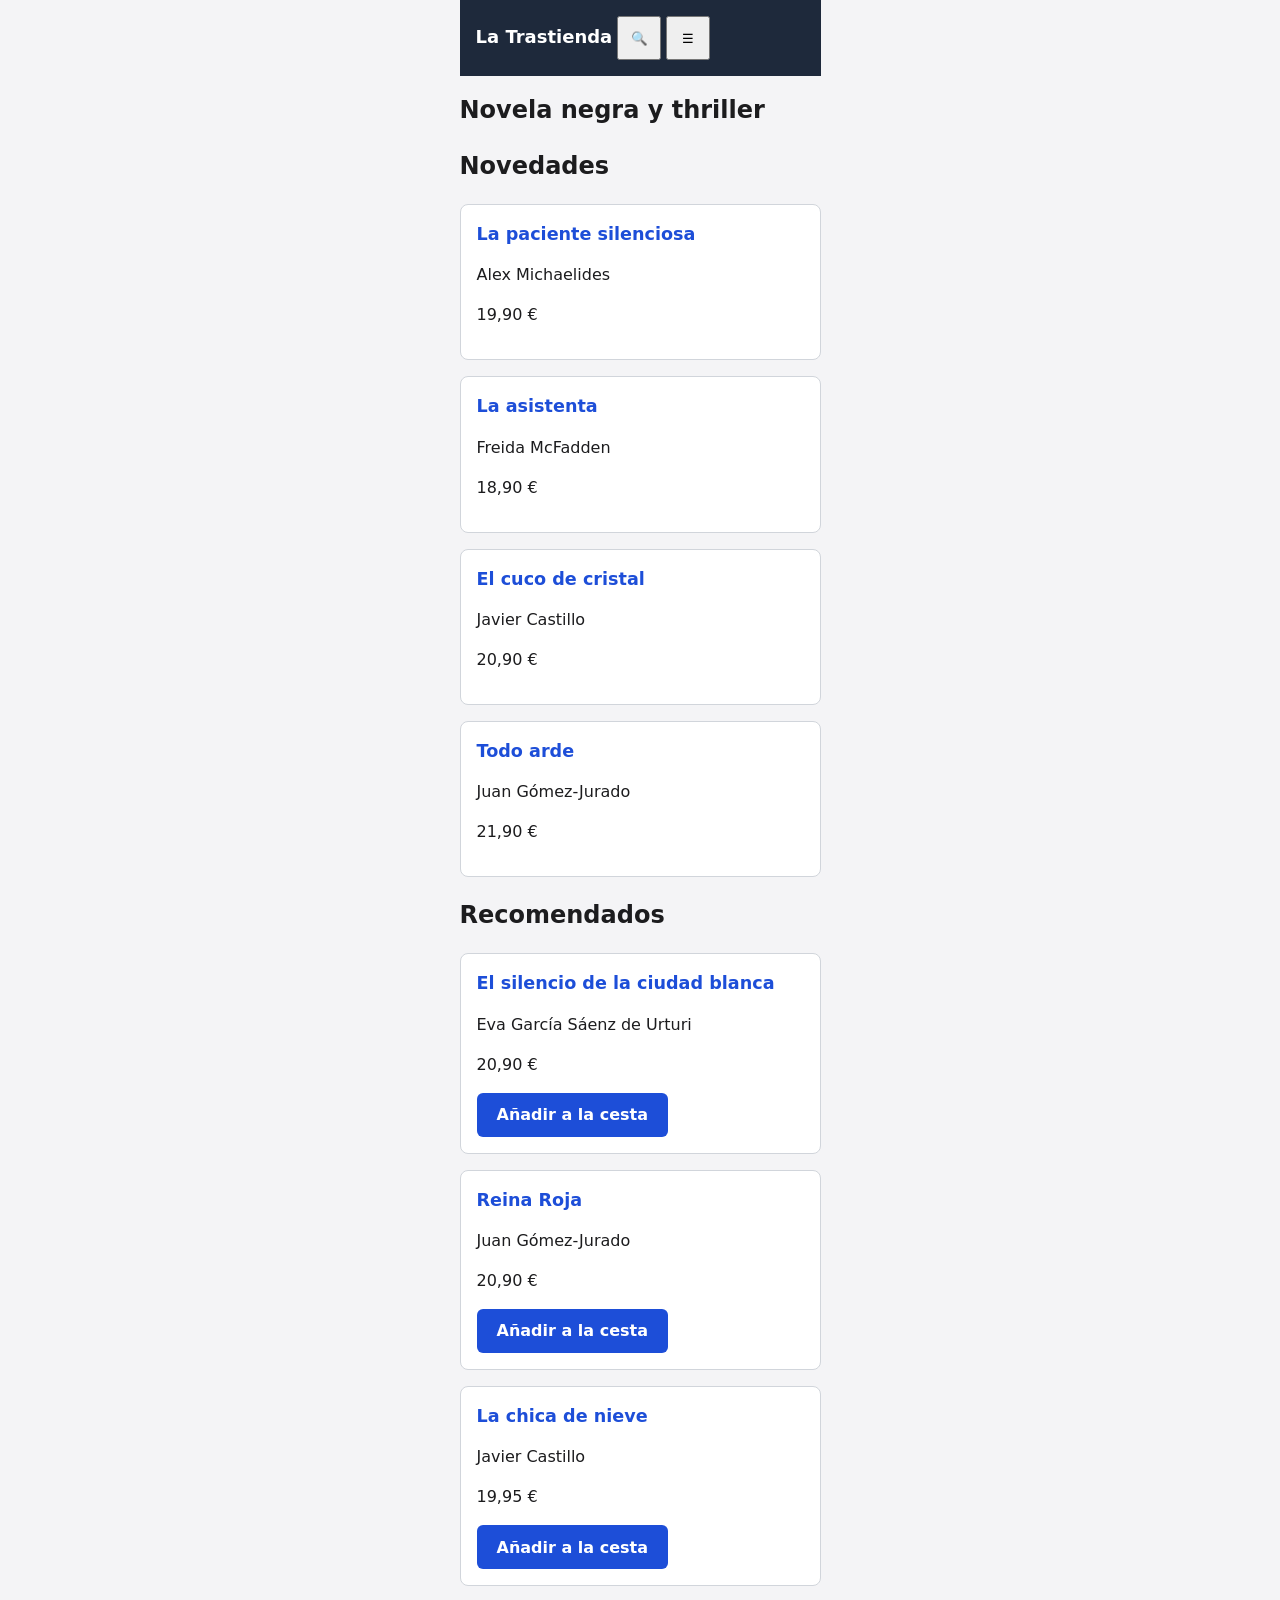
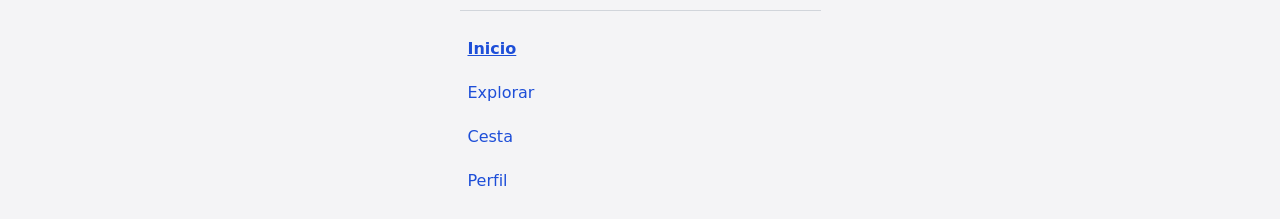
<file: index.html>
<!DOCTYPE html>
<html lang="es">
<head>
    <meta charset="UTF-8">
    <meta name="viewport" content="width=device-width, initial-scale=1.0">
    <title>Inicio · La Trastienda</title>
    <link rel="stylesheet" href="css/estilos.css">
</head>
<body>
    <div class="app-container">

        <header>
        <a href="index.html">La Trastienda</a>
        <button type="button" aria-label="Buscar">🔍</button>
        <button type="button" aria-label="Abrir menú">☰</button>
        </header>

        <main>
        <h1>Novela negra y thriller</h1>

        <!-- Sección Novedades (4 artículos) -->
        <section>
            <h2>Novedades</h2>

            <article class="card">
            <h3><a href="detalle.html">La paciente silenciosa</a></h3>
            <p>Alex Michaelides</p>
            <p>19,90 €</p>
            </article>

            <article class="card">
            <h3><a href="detalle.html">La asistenta</a></h3>
            <p>Freida McFadden</p>
            <p>18,90 €</p>
            </article>

            <article class="card">
            <h3><a href="detalle.html">El cuco de cristal</a></h3>
            <p>Javier Castillo</p>
            <p>20,90 €</p>
            </article>

            <article class="card">
            <h3><a href="detalle.html">Todo arde</a></h3>
            <p>Juan Gómez-Jurado</p>
            <p>21,90 €</p>
            </article>
        </section>

        <!-- Sección Recomendados (3 artículos) -->
        <section>
            <h2>Recomendados</h2>

            <article class="card">
            <h3><a href="detalle.html">El silencio de la ciudad blanca</a></h3>
            <p>Eva García Sáenz de Urturi</p>
            <p>20,90 €</p>
            <button type="button" class="btn-accion">Añadir a la cesta</button>
            </article>

            <article class="card">
            <h3><a href="detalle.html">Reina Roja</a></h3>
            <p>Juan Gómez-Jurado</p>
            <p>20,90 €</p>
            <button type="button" class="btn-accion">Añadir a la cesta</button>
            </article>

            <article class="card">
            <h3><a href="detalle.html">La chica de nieve</a></h3>
            <p>Javier Castillo</p>
            <p>19,95 €</p>
            <button type="button" class="btn-accion">Añadir a la cesta</button>
            </article>
        </section>
        </main>

        <nav aria-label="Secciones de la app">
        <ul>
            <li><a href="index.html" aria-current="page">Inicio</a></li>
            <li><a href="explorar.html">Explorar</a></li>
            <li><a href="carrito.html">Cesta</a></li>
            <li><a href="perfil.html">Perfil</a></li>
        </ul>
        </nav>

    </div>
</body>
</html>
</file>
<file: css/estilos.css>
/* =========================================
    1. RESET UNIVERSAL (Modelo de caja)
   ========================================= */
*,
*::before,
*::after {
    box-sizing: border-box;
}

/* =========================================
    VARIABLES DE DISEÑO
   ========================================= */
:root {
    --bg-app: #f4f4f6;
    --bg-surface: #ffffff;
    --bg-header: #1e293b;
    --text-main: #1c1c1e;
    --text-light: #ffffff;
    --border-neutral: #d1d5db;
    --color-primary: #1d4ed8;
    --color-primary-hover: #1e40af;
}

/* =========================================
    REGLAS GENERALES (Body, Header y Enlaces)
   ========================================= */
body {
    margin: 0;
    font-family:
        system-ui,
        -apple-system,
        "Segoe UI",
        Roboto,
        sans-serif;
    color: var(--text-main);
    background-color: var(--bg-app);
    line-height: 1.5;
}

header {
    background-color: var(--bg-header);
    color: var(--text-light);
    padding: 1rem;
    margin-block-end: 1rem;
}

header a {
    color: var(--text-light);
    font-weight: 700;
    font-size: 1.125rem;
}

a {
    color: var(--color-primary);
    text-decoration: none;
}

a:hover,
a:focus-visible {
    text-decoration: underline;
}

h1 {
    font-size: 1.5rem;
    margin-block-start: 0;
    margin-block-end: 1rem;
}

/* =========================================
    2. CONTENEDOR DE LA APP MÓVIL (393px)
   ========================================= */
.app-container {
    max-width: 393px;
    margin-inline: auto;
    padding-inline: 16px;
    background-color: var(--bg-app);
    min-height: 100vh;
}

/* =========================================
    3. MAQUETACIÓN DE LA TARJETA (.card)
   ========================================= */
.card {
    background-color: var(--bg-surface);
    border: 1px solid var(--border-neutral);
    padding: 1rem;
    /* 16px */
    margin-block-end: 1rem;
    /* 16px */
    border-radius: 8px;
}

.card h2,
.card h3 {
    margin-block-start: 0;
    margin-block-end: 0.5rem;
    font-size: 1.1rem;
}

/* =========================================
    4. BOTÓN ACCESIBLE (Área táctil >= 44px)
   ========================================= */
.btn-accion {
    display: inline-block;
    padding: 0.75rem 1.25rem;
    min-height: 44px;
    background-color: var(--color-primary);
    color: var(--text-light);
    font-family: inherit;
    font-size: 1rem;
    font-weight: 600;
    border: none;
    border-radius: 6px;
    text-align: center;
    cursor: pointer;
}

.btn-accion:hover,
.btn-accion:focus-visible {
    background-color: var(--color-primary-hover);
    text-decoration: none;
}

/* Botones de cabecera y cantidad con área táctil accesible */
button {
    min-width: 44px;
    min-height: 44px;
    cursor: pointer;
}

/* =========================================
    BARRA DE NAVEGACIÓN INFERIOR
   ========================================= */
nav {
    padding-block: 1rem;
    border-top: 1px solid var(--border-neutral);
    margin-block-start: 1.5rem;
}

nav ul {
    list-style: none;
    margin: 0;
    padding: 0;
}

nav a {
    display: inline-block;
    padding: 0.625rem 0.5rem;
    min-height: 44px;
}

nav a[aria-current="page"] {
    font-weight: 700;
    text-decoration: underline;
}
</file>
